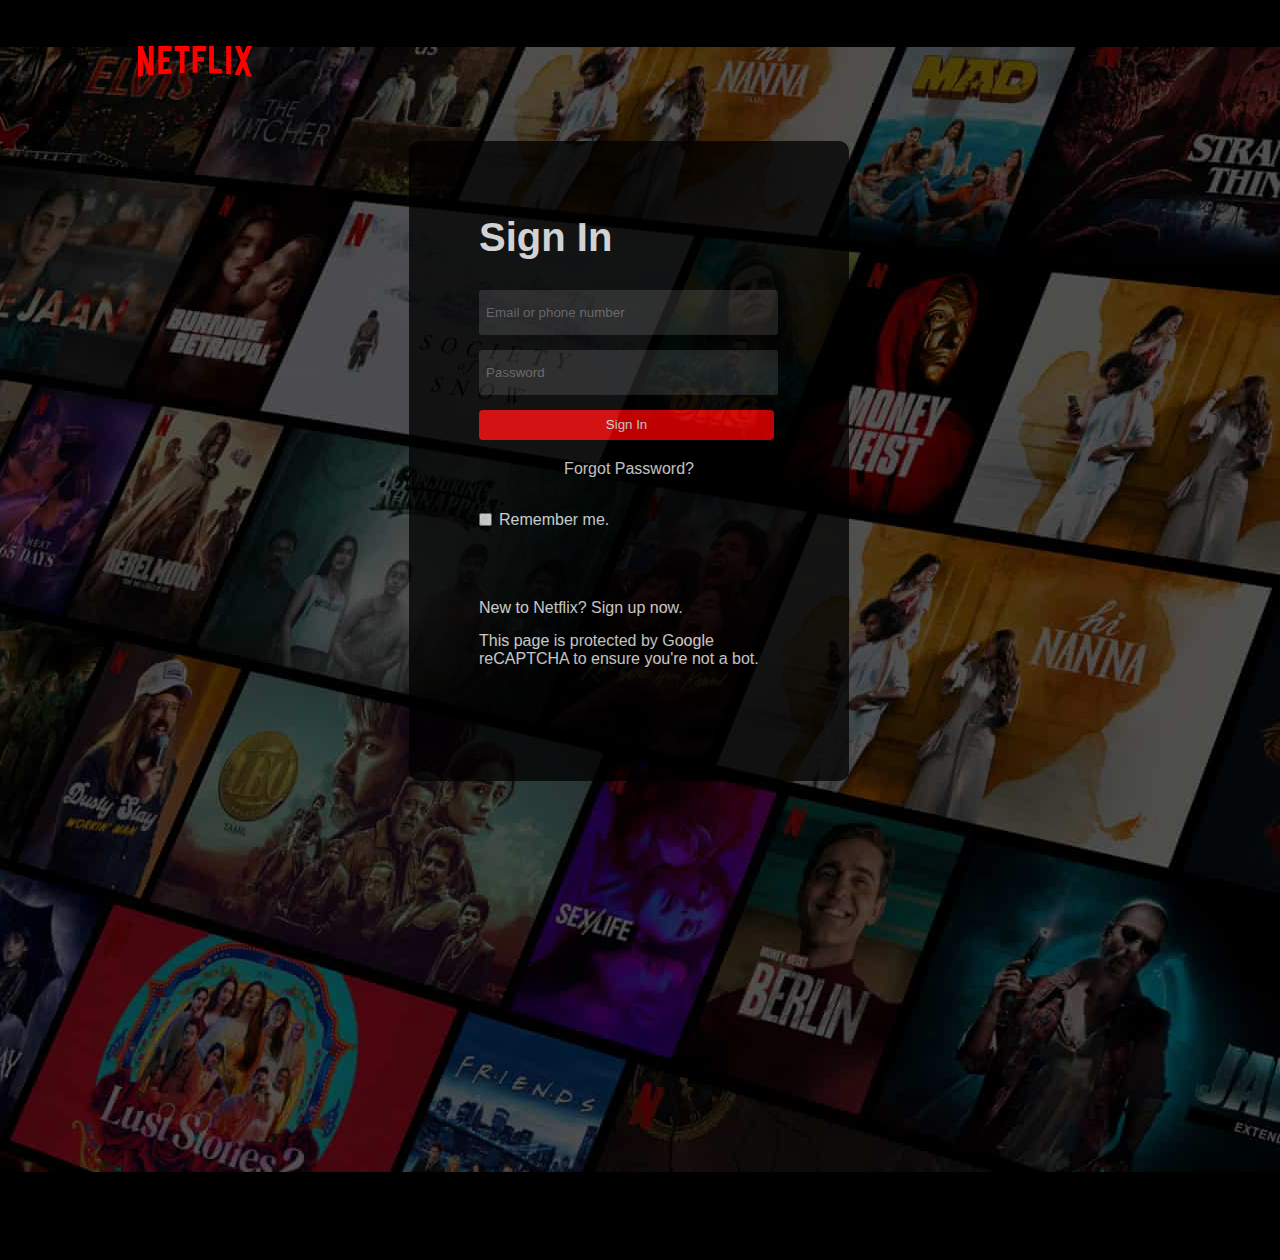
<file: index2.html>
<!DOCTYPE html>
<html lang="en">

<head>
    <meta charset="UTF-8">
    <meta name="viewport" content="width=device-width, initial-scale=1.0">
    <title>Netflix</title>
    <link rel="stylesheet" href="style2.css">
</head>

<body>
    <div class="main">

        <span><img class="logo" width="60" src="assets/img/logo.svg" alt=""></span>
        <div class="box">
        </div>
        <div class="rectangle2">
            <div>
                <div class="sign-in">
                    <span>Sign In</span>
                </div>
                <div class="text-box1">
                    <input type="text1" placeholder="Email or phone number">
                </div>
                <div class="text-box2">
                    <input type="text2" placeholder="Password">
                </div>
                <div class="sign-in">
                    <button class="get-strt">Sign In</button>
                </div>
                <div class="fp"><span onclick="
                    alert(`Your password has been sent to your registered email address!`)
                    ">Forgot Password?</span></div>
                <div class="re"><input type="checkbox"><span>Remember me.</span></div>
                <div class="nn"> <span>New to Netflix? Sign up now.</span></div>
                <div class="nn1"><span>This page is protected by Google reCAPTCHA to ensure you're not a bot. </span></div>

            </div>
        </div>
        <footer>

        </footer>
    </div>




</body>

</html>
</file>
<file: style2.css>
@import url('https://fonts.googleapis.com/css2?family=Martel+Sans:wght@300;400;900&display=swap');
* {
    padding: 0;
    margin: 0;
    
    font-family: 'Poppins', sans-serif;
}


body{
    background-color: black;
}
.main{
    background-image: url(assets/img/IN-en-20240115-trifectadaily-perspective_alpha_website_small.jpg);
    min-height: 130vh;
    
    background-position: center center;
    background-repeat: no-repeat;
    position: relative;
    
}
.main {
    display: flex;
    padding: 24px;
}
.logo
{
  display: flex;
  position: relative;
  justify-content: center;
  height: 75px;
  width: 114px;
  left: 100%;
  z-index: 10;
}
.box {
    height: 140vh;
    width: 100%;
    opacity: 0.58;
    position: absolute;
    top: 0;
    background-color: black;
    left: 0px;
}
.rectangle2{
    padding: 70px;
    height: 500px;
  width: 300px;
  display: flex;
  background-color: black;
  position: relative;
  align-content: center;
  align-items: center;
  left: 22%;
  bottom: -117px;
  border-radius: 10px;
  opacity:75% ;
  z-index: 10;
}
.rectangle2 div{
    bottom: 10px;
    position: relative;
}
.rectangle2 div span{
    color: white;
   position: relative;
   
}
.sign-in span{
    font-size: 40px;
    font-weight:900;
    margin-bottom: 30px;
    display: flex;
}
.text-box1 input{
    padding-left:7px;
    display: flex;
    width :292px;
    height: 45px;
    margin-bottom: 15px;
    background-color: rgb(38, 38, 38);
    color: white;
    font-weight: 400;
    border: none;
    display: flex;
    border-radius: 3px;
    border: 10px;
    border-color: gray;
}
.text-box2 input{
    padding-left:7px;
    display: flex;
    width :292px;
    height: 45px;
    margin-bottom: 15px;
    background-color: rgb(38, 38, 38);
    color: white;
    font-weight: 400;
    border: none;
    display: flex;
    border-radius: 3px;
}
.sign-in button{
    background-color: rgb(255, 0, 0);
    color: white;
    border: none;
    border-radius: 4px;
    height :30px;
    display: flex;
    align-items: center;
    justify-content: center;
    margin-bottom: 20px;
    position: relative;
    width: 295px;
}
.fp span{
    display: flex;
    text-align: center;
    justify-content: center;
    margin-bottom: 20px;
}
.re input{
    display: flex;
    bottom: -15px;
    position: relative;
    

}
.re span{
    margin-left: 20px;
    margin-bottom: 70px;
    display: flex;
    position: relative;
}
.nn span{
    display: flex;
    position: relative;
    margin-bottom: 15px;
}
.nn1 span{
    display: flex;
    position: relative;
    color: grey;
}
</file>
